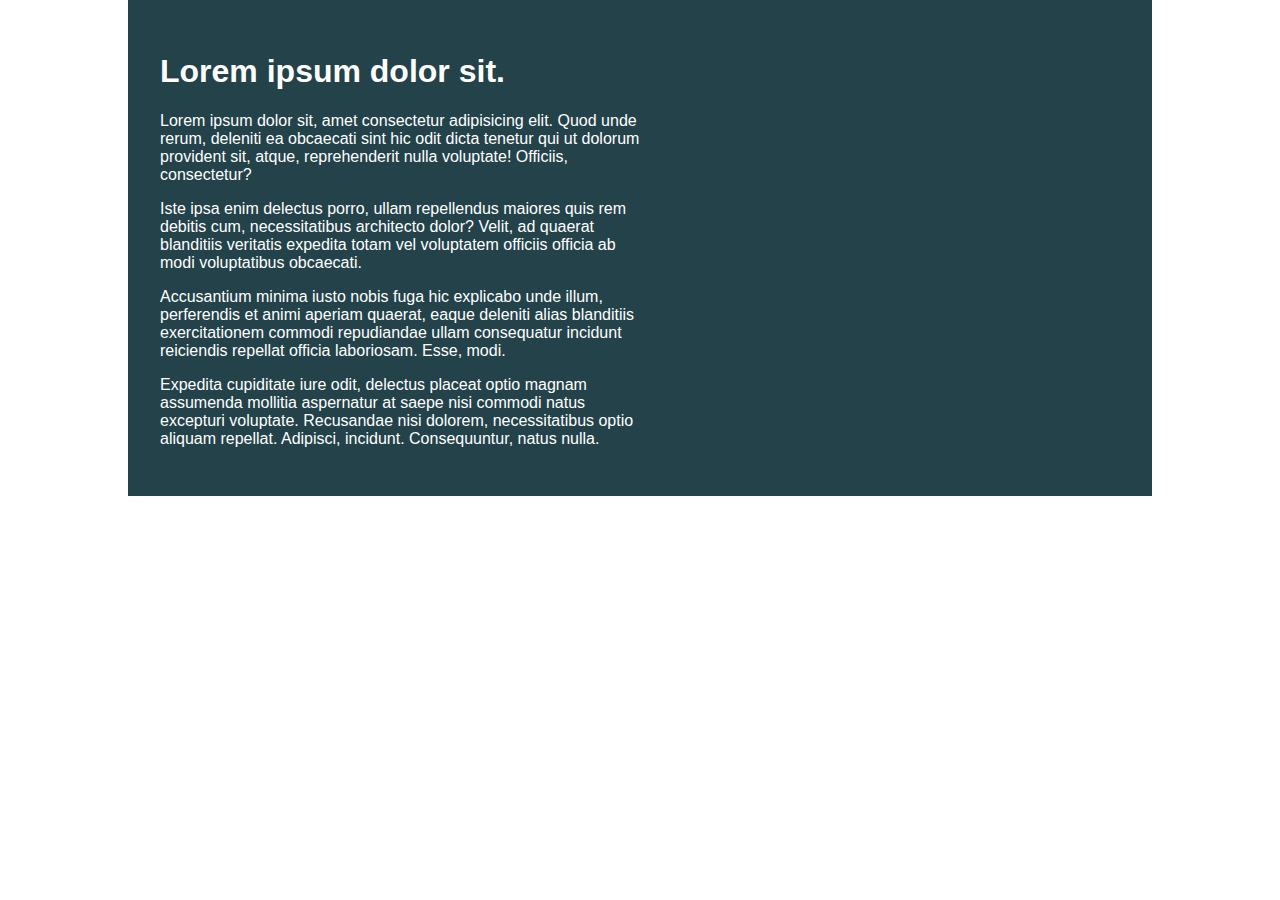
<file: challenge01/index.html>
<!DOCTYPE html>
<html lang="en">

<head>
    <meta charset="UTF-8">
    <meta name="viewport" content="width=device-width, initial-scale=1.0">
    <title>Day 01</title>

    <link rel="stylesheet" href="style.css">
</head>

<body>
    <div class="container">
        <div class="intro-content">
            <h1>Lorem ipsum dolor sit.</h1>
            <p>Lorem ipsum dolor sit, amet consectetur adipisicing elit. Quod unde rerum, deleniti ea obcaecati sint hic
                odit dicta tenetur qui ut dolorum provident sit, atque, reprehenderit nulla voluptate! Officiis,
                consectetur?</p>
            <p>Iste ipsa enim delectus porro, ullam repellendus maiores quis rem debitis cum, necessitatibus architecto
                dolor? Velit, ad quaerat blanditiis veritatis expedita totam vel voluptatem officiis officia ab modi
                voluptatibus obcaecati.</p>
            <p>Accusantium minima iusto nobis fuga hic explicabo unde illum, perferendis et animi aperiam quaerat, eaque
                deleniti alias blanditiis exercitationem commodi repudiandae ullam consequatur incidunt reiciendis
                repellat officia laboriosam. Esse, modi.</p>
            <p>Expedita cupiditate iure odit, delectus placeat optio magnam assumenda mollitia aspernatur at saepe nisi
                commodi natus excepturi voluptate. Recusandae nisi dolorem, necessitatibus optio aliquam repellat.
                Adipisci, incidunt. Consequuntur, natus nulla.</p>
        </div>
    </div>
</body>

</html>
</file>
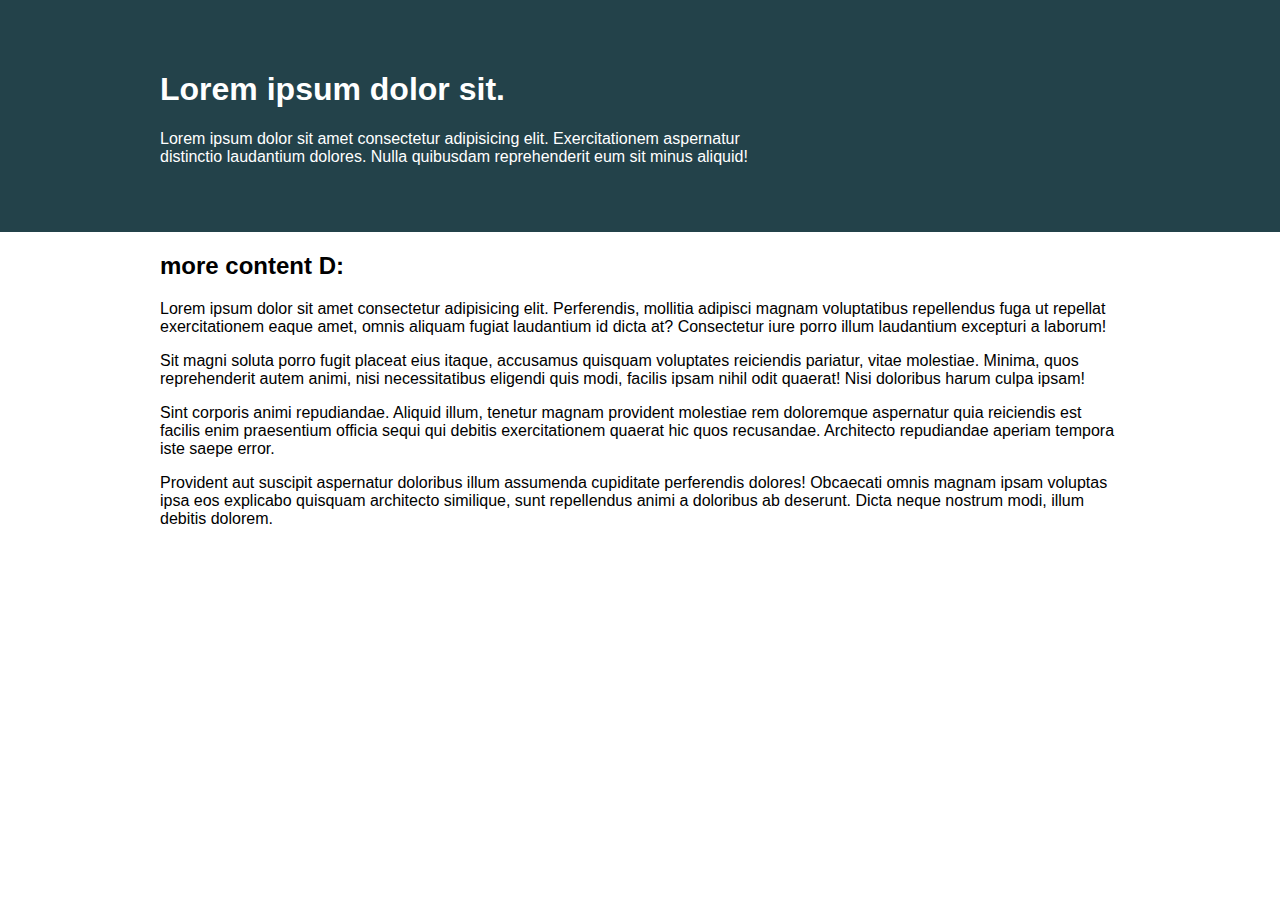
<file: challenge02/index.html>
<!DOCTYPE html>
<html lang="en">

<head>
    <meta charset="UTF-8">
    <meta name="viewport" content="width=device-width, initial-scale=1.0">
    <title>Day 01</title>

    <link rel="stylesheet" href="style.css">
</head>

<body>

    <div class="container">
        <div class="intro-content">
            <h1>Lorem ipsum dolor sit.</h1>
            <p>Lorem ipsum dolor sit amet consectetur adipisicing elit. Exercitationem aspernatur distinctio laudantium
                dolores. Nulla quibusdam reprehenderit eum sit minus aliquid!</p>
        </div>
    </div>

    <div class="more-content-container">
        <div class="more-content">
        <h2>more content D:</h2>

        <p>Lorem ipsum dolor sit amet consectetur adipisicing elit. Perferendis, mollitia adipisci magnam voluptatibus
            repellendus fuga ut repellat exercitationem eaque amet, omnis aliquam fugiat laudantium id dicta at?
            Consectetur iure porro illum laudantium excepturi a laborum!</p>
        <p>Sit magni soluta porro fugit placeat eius itaque, accusamus quisquam voluptates reiciendis pariatur, vitae
            molestiae. Minima, quos reprehenderit autem animi, nisi necessitatibus eligendi quis modi, facilis ipsam
            nihil odit quaerat! Nisi doloribus harum culpa ipsam!</p>
        <p>Sint corporis animi repudiandae. Aliquid illum, tenetur magnam provident molestiae rem doloremque aspernatur
            quia reiciendis est facilis enim praesentium officia sequi qui debitis exercitationem quaerat hic quos
            recusandae. Architecto repudiandae aperiam tempora iste saepe error.</p>
        <p>Provident aut suscipit aspernatur doloribus illum assumenda cupiditate perferendis dolores! Obcaecati omnis
            magnam ipsam voluptas ipsa eos explicabo quisquam architecto similique, sunt repellendus animi a doloribus
            ab deserunt. Dicta neque nostrum modi, illum debitis dolorem.</p>
    </div>
</div>

</body>

</html>
</file>
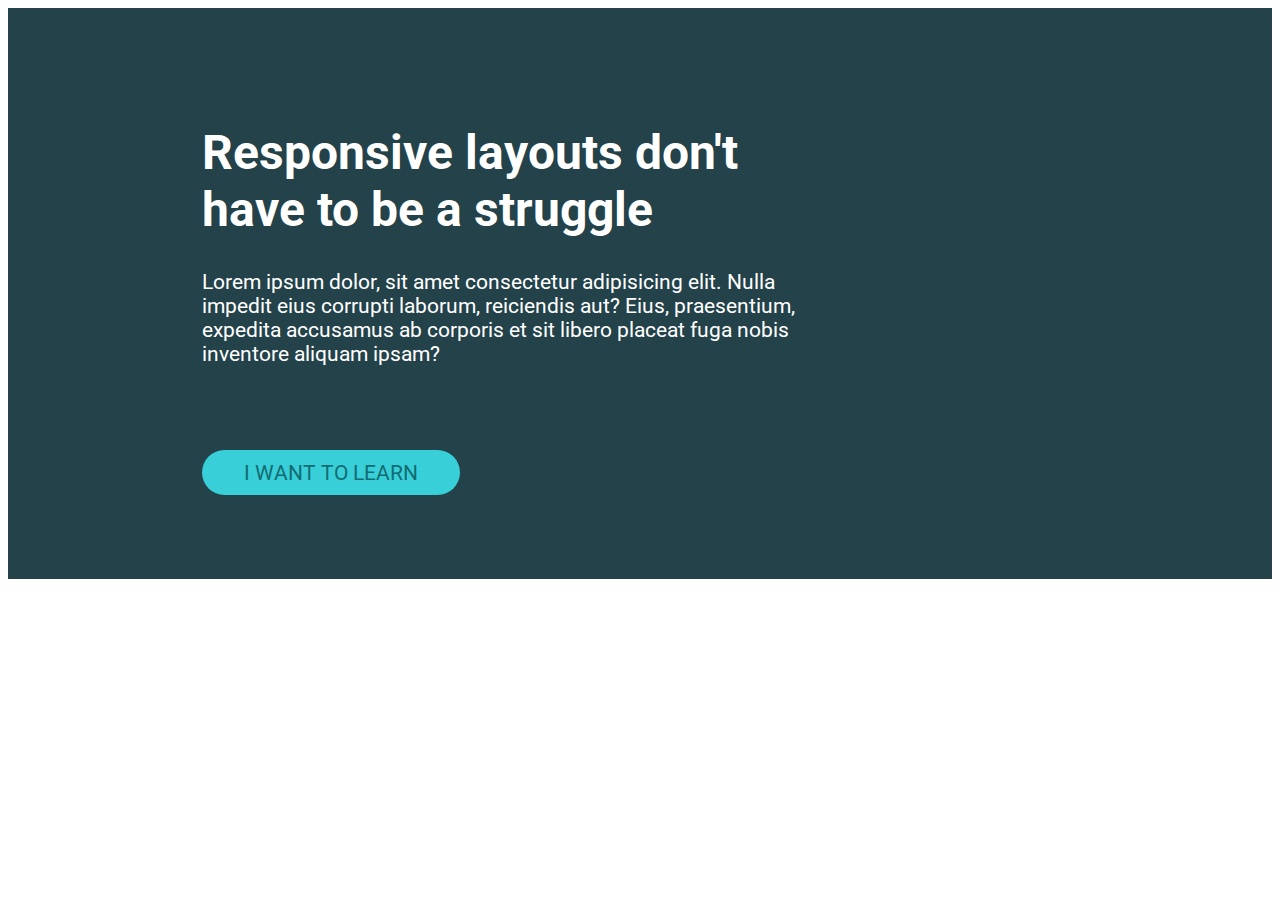
<file: challenge3/index.html>
<!DOCTYPE html>
<html lang="en">
<head>
    <meta charset="UTF-8">
    <meta http-equiv="X-UA-Compatible" content="IE=edge">
    <meta name="viewport" content="width=device-width, initial-scale=1.0">
    <title>Challenge 3 - Kevin Powell</title>

    <!-- google fonts -->
    <link rel="preconnect" href="https://fonts.googleapis.com">
<link rel="preconnect" href="https://fonts.gstatic.com" crossorigin>
<link href="https://fonts.googleapis.com/css2?family=Roboto:wght@400;700;900&display=swap" rel="stylesheet">

<!-- style file -->
<link rel="stylesheet" href="./style.css">
</head>
<body>
    <div class="outer-container">
        <div class="inner-container">
            <div class="outer-container--text">
        <h1>Responsive layouts don't have to be a struggle</h1>

        <p>Lorem ipsum dolor, sit amet consectetur adipisicing elit. Nulla impedit eius corrupti laborum, reiciendis aut? Eius, praesentium, expedita accusamus ab corporis et sit libero placeat fuga nobis inventore aliquam ipsam?</p>

        <a href="#" class="button">I want to learn</a>
    </div>
    </div>
    </div>
</body>
</html>
</file>
<file: challenge01/style.css>
/* INSTRUCTIONS
 *
 * 1) Limit the total width of
 *    the .intro-conent to about half
 *    of it's parent
 *
 * 2) Stop the text from overflowing
 *    out the bottom at small screen
 *    widths
 *
 * You may modify the HTML if needed
 *
 */

* {
  box-sizing: border-box;
}

body {
  margin: 0;
  font-family: sans-serif;
}

.container {
  background: #23424a;
  color: white;

  width: 80%;
  margin: 0 auto;

  padding: 2em;
  /* height: 300px; */
}

.intro-content{
  width: 50%;
}
</file>
<file: challenge02/style.css>
/* INSTRUCTIONS
 *
 * 1) Keep the text inside .intro-content
 *    in the same place, but have the background
 *    extend from one side of the viewport
 *    to the other, no matter how wide or narrow
 *    the browser is.
 *
 * 2) Limit the maximum width of the text in the
 *    bottom area.
 *
 * You may modify the HTML if needed
 * (you probably should for this challenge)
 *
 */

* {
  box-sizing: border-box;
}

body {
  margin: 0;
  font-family: sans-serif;
}

.container {
  /* width: 80%; */
  width: 100%;
  /* max-width: 750px; */
  margin: 0 auto;
  background: #23424a;
  color: white;
  padding: 50px 0;
}

.intro-content {
  width: 50%;
  margin-left: 10em;
}

.more-content-container{
  width: 100%;
  
}

.more-content{
  width: 75%;
  margin-left: 10em;
}
</file>
<file: challenge3/style.css>
/* make this mandatory  */
*, *::after, *::before{
    box-sizing: border-box;
}

/* mention font in body class */
body{
    font-family: 'Roboto', sans-serif;
    font-size: 21px;
}

.outer-container{
    background-color: #23424A;
    color: #fff;
    padding: 4em;

}

.inner-container{
    width: 80%;
    max-width: 1100px;
    margin: 0 auto;
    
    
}

.outer-container--text{
    width: 70%;
}

.outer-container--text h1{
    font-size: 3rem;
    
}

.outer-container p{
 padding-bottom: 3em;
}


.button{
    display: inline-block;
    background-color: #38CFD9;
    color: #136C72;
    padding: 0.5em 2em;
    border-radius: 100px;
    text-decoration: none;
    text-transform: uppercase;
}

a:focus,
a:hover{
    opacity: 0.7;
}
</file>
